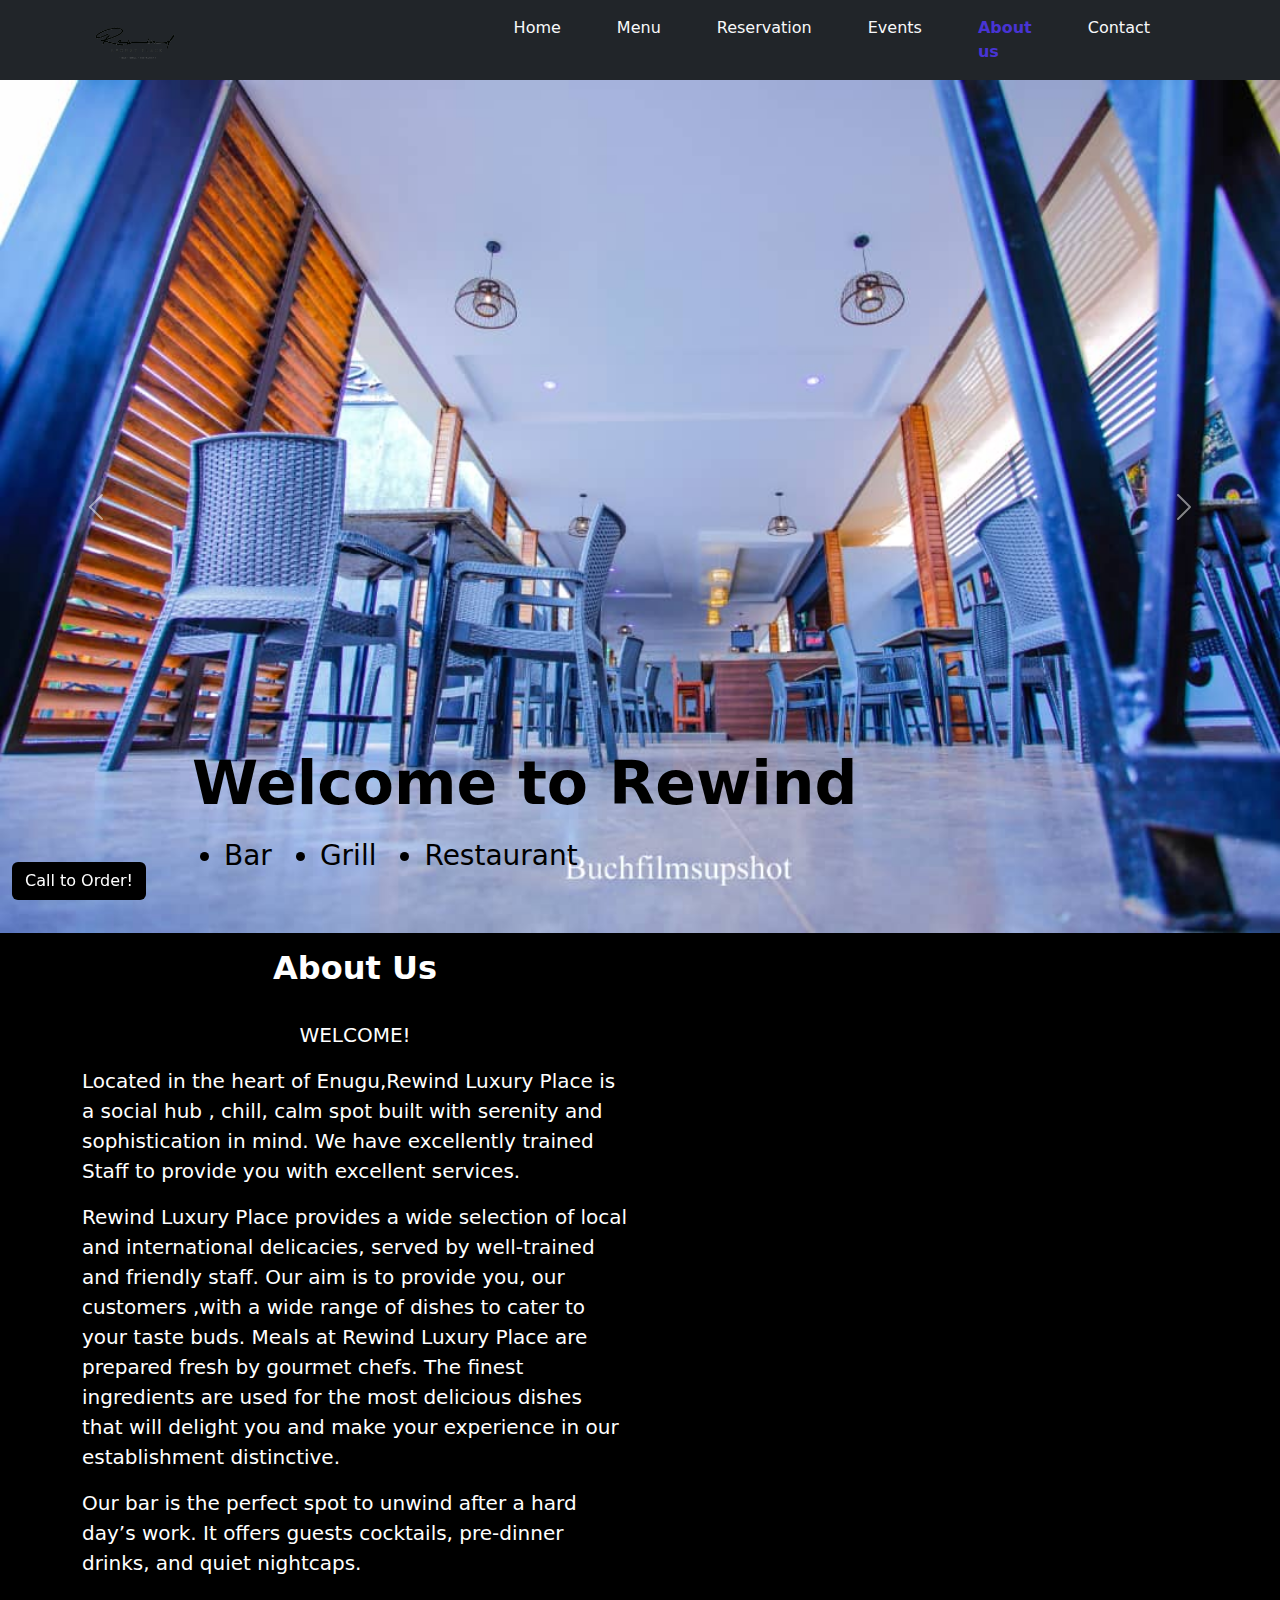
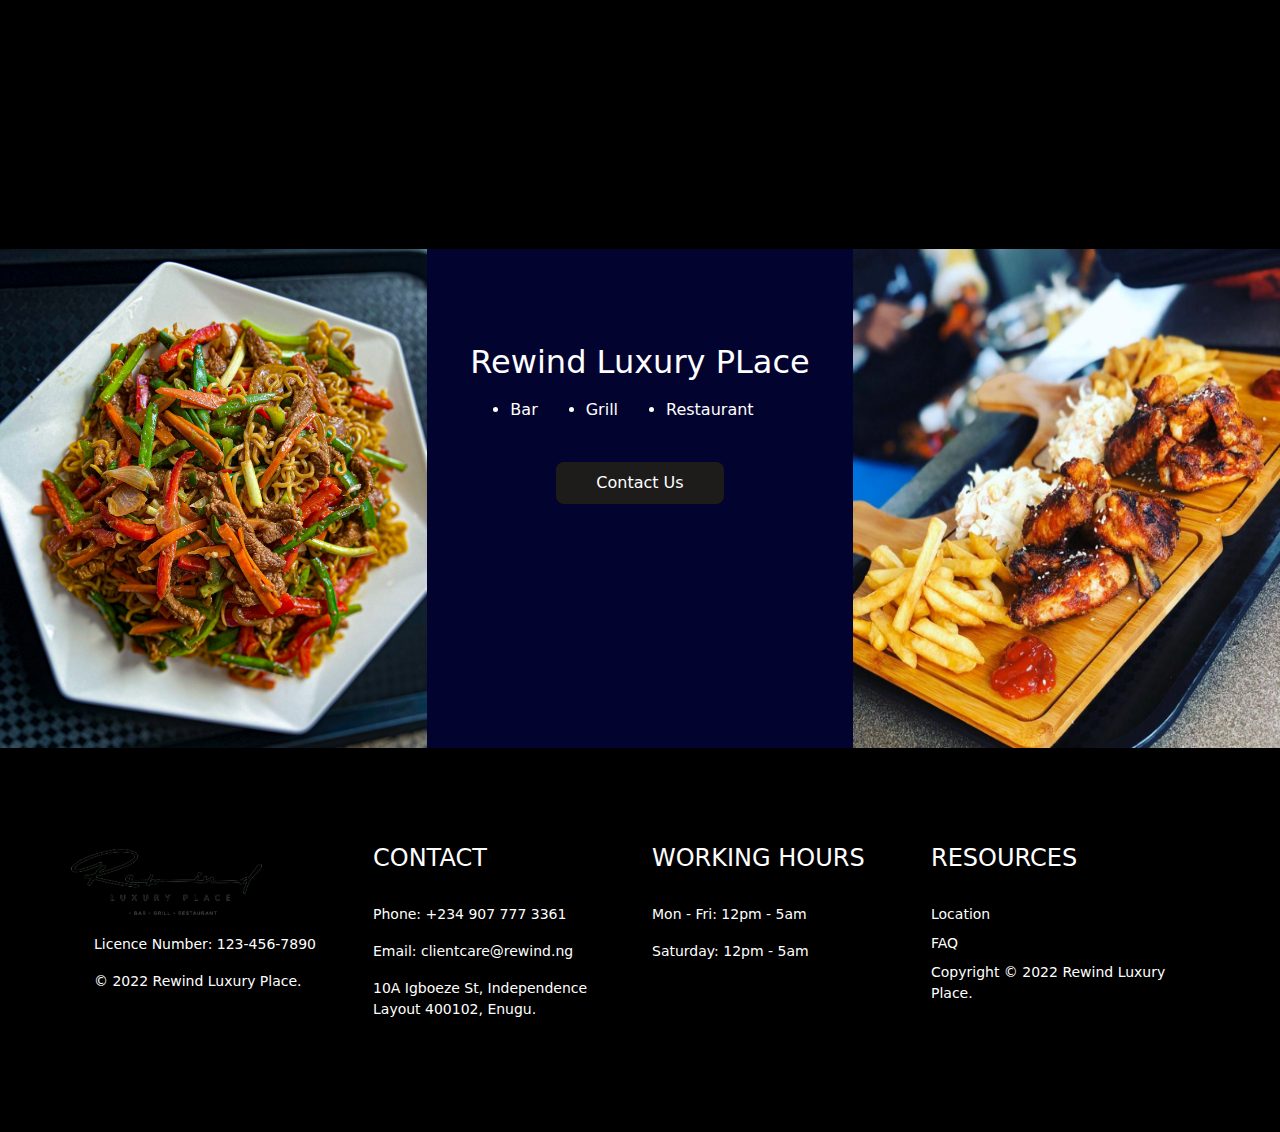
<file: about.html>
<!DOCTYPE html>
<html lang="en">
<head>
    <meta charset="UTF-8">
    <meta http-equiv="X-UA-Compatible" content="IE=edge">
    <meta name="viewport" content="width=device-width, initial-scale=1.0">
    <title>About Us</title>
    <link rel="preconnect" href="https://fonts.googleapis.com">
    <link rel="preconnect" href="https://fonts.gstatic.com" crossorigin>
    <link href="https://fonts.googleapis.com/css2?family=Libre+Baskerville:wght@400;700&display=swap" rel="stylesheet">
    <link rel="stylesheet" href="css/style.css">
    <link rel="stylesheet" href="css/bootstrap.min.css">
    <link rel="stylesheet" href="https://cdn.jsdelivr.net/npm/bootstrap-icons@1.8.1/font/bootstrap-icons.css">
</head>
<body>
    <!-- Navigation section -->
    <nav class="navbar navbar-expand-lg navbar-dark bg-dark"> <!-- id="navigation" -->
        <div class="container">
            <div class="d-flex justify-content-between">
                <div style="width: 50%;">
                    <a class="navbar-brand text-primary" href="index.html"><img src="img/rewind_logo.png" width="50%" height="100%" class="d-inline-block align-text-top" alt="logo"></a>
                </div>
                <button class="navbar-toggler" type="button" data-bs-toggle="collapse"
                    data-bs-target="#navbarSupportedContent" aria-controls="navbarSupportedContent"
                    aria-expanded="false" aria-label="Toggle navigation">
                    <span class="navbar-toggler-icon"></span>
                </button>
            </div>
            
            <div class="collapse navbar-collapse" id="navbarSupportedContent">
                <ul class="navbar-nav ms-auto mb-2 mb-lg-0">
                    <li class="nav-item">
                        <a class="nav-link active link-light pe-5" href="index.html">Home</a>
                    </li>
                    <li class="nav-item">
                        <a href="menu.html" class="nav-link link-light pe-5">Menu</a>
                    </li>
                    <li class="nav-item">
                        <a href="reservation.html" class="nav-link link-light pe-5">Reservation</a>
                    </li>
                    <li class="nav-item">
                        <a href="events.html" class="nav-link link-light pe-5">Events</a>
                    </li>
                    <li class="nav-item">
                        <a href="about.html" class="nav-link active main-color fw-bold pe-5" aria-current="page">About us</a>
                    </li>
                    <li class="nav-item">
                        <a href="contact.html" class="nav-link link-light pe-5">Contact</a>
                    </li>
                </ul>
            </div>
        </div>
    </nav>
      <!-- Section One -->
      <section id="sec-one" class="">
        <div id="carouselExampleFade" class="carousel slide carousel-fade" data-bs-ride="carousel">
            <div class="carousel-inner">
              <div class="carousel-item active">
                <img src="img/rewind-indoor.JPG" class="d-block w-100" alt="...">
                <div class="carousel-caption d-none d-md-block md-5">
                    <h2 class="fs-1 fw-bold text-start text-black" style="font-size: 60px !important;">Welcome to Rewind</h2>
                    <p class="fs-2 fw-bold text-start text-black">
                        <ul class="d-flex">
                            <li class="me-5 fs-3 text-black">Bar</li>
                            <li class="me-5 fs-3 text-black">Grill</li>
                            <li class="me-5 fs-3 text-black">Restaurant</li>
                        </ul>
                    </p>
                </div>
              </div>
              <div class="carousel-item">
                <img src="img/rewind-outdoor.JPG" class="d-block w-100" alt="...">
              </div>
              <div class="carousel-item">
                <img src="img/rewind-indoor.JPG" class="d-block w-100" alt="...">
              </div>
            </div>
            <button class="carousel-control-prev" type="button" data-bs-target="#carouselExampleFade" data-bs-slide="prev">
              <span class="carousel-control-prev-icon" aria-hidden="true"></span>
              <span class="visually-hidden">Previous</span>
            </button>
            <button class="carousel-control-next" type="button" data-bs-target="#carouselExampleFade" data-bs-slide="next">
              <span class="carousel-control-next-icon" aria-hidden="true"></span>
              <span class="visually-hidden">Next</span>
            </button>
          </div>
      </section>
      
      <section id="hero-section">
        <div class="container pt-3">
            <div class="row">
                <div class="col-lg-6 col-md-12 mb-4 text-white justify-content-center align-items-center">
                    <h2 class="text-center pb-4 fw-bold">About Us</h2>
                    <p class="fs-5 glow">WELCOME!</p>
                    <p class="fs-5">Located in the heart of Enugu,Rewind Luxury Place is a social hub , chill, calm spot built with serenity and sophistication in mind. We have excellently trained 
                        Staff to provide you with excellent services.
                    </p>
                    <p class="fs-5">
                        Rewind Luxury Place provides a wide selection of local and international delicacies, served by well-trained and friendly staff. Our aim is to provide you, our customers ,with a wide range of dishes to cater to your taste buds. Meals at Rewind Luxury Place are prepared fresh by gourmet chefs. The finest ingredients are used for the most delicious dishes that will delight you and make your experience in our establishment distinctive.
                    </p>
                    <p class="fs-5">
                        Our bar is the perfect spot to unwind after a hard day’s work. It offers guests cocktails, pre-dinner drinks, and quiet nightcaps.
                    </p>
                </div>
                <div class="container-fluid col-lg-6 col-md-12 d-flex justify-content-center align-items-center">
                    <div class="hero-text">
                        <div class="img2-div parallax">
                            
                        </div>
                        
                    </div>
                </div>
            </div>
        </div>
    </section>
      <!-- Section Two -->
      <section id="sec-two" class="">
        <div class="container-fluid">
            <div class="row">
                  <div class="col-lg-4  col-sm-12 px-0" style="position: relative;">
                      <img class="img-fluid w-100 h-100" src="img/IMG-4142.JPG" alt="">
                  </div>
                  <div class="col-lg-4  col-12 py-4 text-muted" style="background-color: rgb(3, 3, 48);">
                    <h2 class="text-center text-white" style=" padding-top: 70px;">Rewind Luxury PLace</h2>
                    <p class=""> 
                        <ul class="d-flex justify-content-center">
                            <li class="me-5 text-white">Bar</li>
                            <li class="me-5 text-white">Grill</li>
                            <li class="me-5 text-white">Restaurant</li>
                        </ul>
                    </p>
                    <p class="fs-6 text-white"></p>
                      <div class="d-flex pt-4 justify-content-center">
                          <button class="btn px-4 py-2 col-lg-5 text-light rounded-3" style="background: #1e1b1b;"><a class="text-decoration-none text-white" href="contact.html#form-section">Contact Us</a></button>
                      </div>
                  </div>
                  <div class="col-lg-4 col-sm-12 px-0">
                      <img class="img-fluid w-100 h-100" src="img/rewind-food-2.jpeg" alt="">
                  </div>
              </div>
          </div>
      </section>

      <div class="row">
        <div class="fixed-bottom col-sm-12">
          <a href="tel:1+2349077773361" class="btn bg-black text-white glow text-decoration-none">Call to Order!</a>
        </div>
      </div>
     
      <footer>
        <section id="footer-container" class="bg-black">
            <div class="container pt-5 pb-5">
                <div class="row text-white pt-5 pb-5 m-auto text-center text-md-start text-wrap">
                    <div class="col-lg-3 col-md-3">
                        <div class="footer-logo">
                            <img src="img/rewind_logo.png" width="100%" height="100%" class="d-inline-block align-text-top" alt="logo">
                        </div>
                        <p style="font-size: 14px;" class="pt-3">Licence Number: 123-456-7890</p>
                        <p style="font-size: 14px;">&copy  2022 Rewind Luxury Place.</p>
                    </div>
                    <div class="col-lg-3 col-md-3">
                        <h4 class="pb-4">CONTACT</h4>
                        <p style="font-size: 14px;">Phone: +234 907 777 3361 </p>
                        <p style="font-size: 14px;">Email: clientcare@rewind.ng</p>
                        <p style="font-size: 14px;">10A Igboeze St, Independence Layout 400102, Enugu.</p>
                    </div>
                    <div class="col-lg-3 col-md-3">
                        <h4 class="pb-4">WORKING HOURS</h4>
                        <p style="font-size: 14px;">Mon - Fri: 12pm - 5am</p>
                        <p style="font-size: 14px;">Saturday: 12pm - 5am</p>
                    </div>
                    <div class="col-lg-3 col-md-3">
                        <h4 class="pb-4">RESOURCES</h4>
                        <a href="#" class="d-block text-decoration-none text-white pb-2" style="font-size: 14px;">Location</a>
                        <a href="#" class="d-block text-decoration-none text-white pb-2" style="font-size: 14px;">FAQ</a>
                        <a href="#" class="d-block text-decoration-none text-white" style="font-size: 14px;">Copyright &copy  2022 Rewind Luxury Place.</a>
                        <div class="social-links pt-2">
                            <a href="#"><i class="fa-brands fa-facebook-f text-white pe-2"></i></a>
                            <a href="#"><i class="fa-brands fa-twitter text-white pe-2"></i></a>
                            <a href="#"><i class="fa-solid fa-location-dot text-white pe-2"></i></a>
                        </div>
                    </div>
                </div>
            </div>
        </section>
    </footer>
    <script src="js/bootstrap.js"></script>
</body>
</html>
</file>
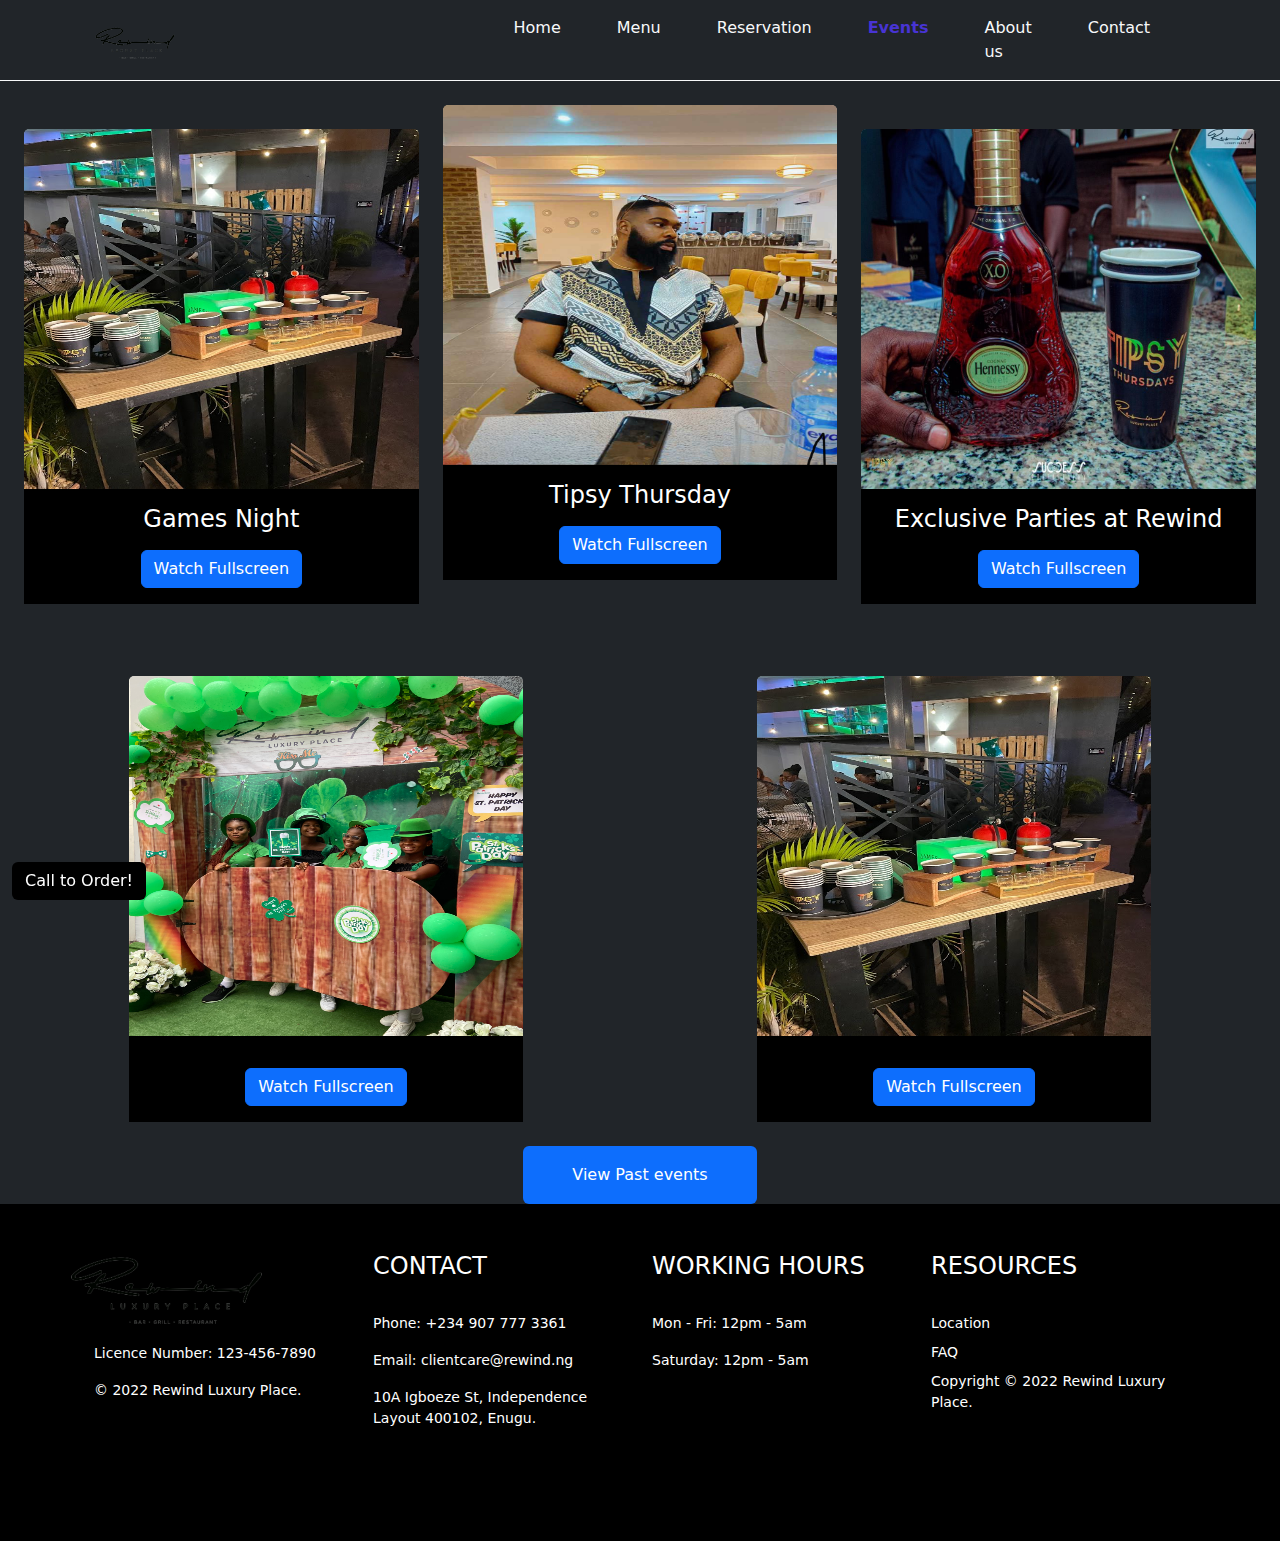
<file: events.html>
<!DOCTYPE html>
<html lang="en">
<head>
    <meta charset="UTF-8">
    <meta http-equiv="X-UA-Compatible" content="IE=edge">
    <meta name="viewport" content="width=device-width, initial-scale=1.0">
    <title>Events</title>
    <link rel="preconnect" href="https://fonts.googleapis.com">
    <link rel="preconnect" href="https://fonts.gstatic.com" crossorigin>
    <link href="https://fonts.googleapis.com/css2?family=Libre+Baskerville:wght@400;700&display=swap" rel="stylesheet">
    <link rel="stylesheet" href="css/events.css">
    <link rel="stylesheet" href="css/style.css">
    <link rel="stylesheet" href="css/bootstrap.min.css">
    <link rel="stylesheet" href="https://cdn.jsdelivr.net/npm/bootstrap-icons@1.8.1/font/bootstrap-icons.css">
</head>
<body>
     <!-- Navigation section -->
     <nav class="navbar navbar-expand-lg navbar-dark bg-dark border-bottom border-light"> <!-- id="navigation" -->
        <div class="container">
            <div class="d-flex justify-content-between">
                <div style="width: 50%;">
                    <a class="navbar-brand text-primary" href="index.html"><img src="img/rewind_logo.png" width="50%" height="100%" class="d-inline-block align-text-top" alt="logo"></a>
                </div>
                <button class="navbar-toggler" type="button" data-bs-toggle="collapse"
                    data-bs-target="#navbarSupportedContent" aria-controls="navbarSupportedContent"
                    aria-expanded="false" aria-label="Toggle navigation">
                    <span class="navbar-toggler-icon"></span>
                </button>
            </div>
            <div class="collapse navbar-collapse" id="navbarSupportedContent">
                <ul class="navbar-nav ms-auto mb-2 mb-lg-0">
                    <li class="nav-item">
                        <a class="nav-link link-light pe-5" href="index.html">Home</a>
                    </li>
                    <li class="nav-item">
                        <a href="menu.html" class="nav-link link-light pe-5">Menu</a>
                    </li>
                    <li class="nav-item">
                        <a href="reservation.html" class="nav-link link-light pe-5">Reservation</a>
                    </li>
                    <li class="nav-item">
                        <a href="events.html" class="nav-link active main-color fw-bold pe-5" aria-current="page">Events</a>
                    </li>
                    <li class="nav-item">
                        <a href="about.html" class="nav-link link-light pe-5">About us</a>
                    </li>
                    <li class="nav-item">
                        <a href="contact.html" class="nav-link link-light pe-5">Contact</a>
                    </li>
                </ul>
            </div>
        </div>
    </nav>

    <section id="events" class="bg-dark">
        <div class="container-fluid row d-flex justify-content-around mx-auto">
            <div class="col-lg-4 my-lg-5 my-4">
                <div class="card border-0 rounded">
                    <img class="card-img-top w-100" src="img/rewind-img-3.png" style="height: 40vh;" alt="Card image">
                    <div class="card-body text-center bg-black text-white">
                      <h4 class="card-title">Games Night</h4>
                      <p class="card-text"></p>
                      <a href="#" class="btn btn-primary">Watch Fullscreen</a>
                    </div>
                  </div>
            </div>
            <div class="col-lg-4  my-4">
                <div class="card border-0 rounded">
                    <img class="card-img-top" src="img/IMG-3967.JPG" style="height: 40vh;" alt="Card image">
                    <div class="card-body text-center bg-black text-white">
                      <h4 class="card-title">Tipsy Thursday</h4>
                      <p class="card-text"></p>
                      <a href="#" class="btn btn-primary">Watch Fullscreen</a>
                    </div>
                  </div>
            </div>
            <div class="col-lg-4 my-lg-5  my-4">
                <div class="card border-0 rounded">
                        <img class="card-img-top" src="img/a2ebe078-2717-40be-9589-71a9abd76160.jpeg" style="height: 40vh;"  alt="Card image">
                    <div class="card-body text-center bg-black text-white">
                      <h4 class="card-title">Exclusive Parties at Rewind</h4>
                      <p class="card-text"></p>
                      <a href="#" class="btn btn-primary">Watch Fullscreen</a>
                    </div>
                  </div>
            </div>
            <div class="col-lg-4  my-4">
                <div class="card border-0 rounded">
                    <img class="card-img-top" src="img/IMG-9277.jpg" style="height: 40vh;" alt="Card image">
                    <div class="card-body text-center bg-black text-white">
                      <h4 class="card-title"></h4>
                      <p class="card-text"></p>
                      <a href="#" class="btn btn-primary">Watch Fullscreen</a>
                    </div>
                  </div>
            </div>
            <div class="col-lg-4  my-4">
                <div class="card border-0 rounded">
                    <img class="card-img-top" src="img/rewind-img-3.png" style="height: 40vh;" alt="Card image">
                    <div class="card-body text-center bg-black text-white">
                      <h4 class="card-title"></h4>
                      <p class="card-text"></p>
                      <a href="#" class="btn btn-primary">Watch Fullscreen</a>
                    </div>
                  </div>
            </div>
        </div>
        <button class="d-flex mx-auto text-center btn bg-primary text-white rounded px-lg-5 px-2 py-2 py-lg-3">View Past events</button>
    </section>

    <!-- <div class="container-md">
        <div data-aos="zoom-in" data-aos-delay="100" data-aos-easing="ease-in" data-aos-duration="1000">
            <h2 class="fs-1 fw-bolder text-center pb-5 pt-4 glow" id="">WE OFFER THE FULL HOSPITALITY EXPERIENCE</h2>
        </div>
        <div class="row row-cols-1 row-cols-md-2 g-4">
            <div class="col">
                <div data-aos="flip-left" data-aos-delay="100" data-aos-easing="ease-in" data-aos-duration="1000">
                    <div class="card border border-0">
                        <img src="img/rewind-img-3.png" class="card-img-top rounded-0"  style="height: 58vh;" alt="...">
                        <div class="card-body bg-dark">
                            <div data-aos="zoom-in" data-aos-delay="100" data-aos-easing="ease-in" data-aos-duration="1000">
                                <h5 class="card-title fw-bold fs-2 text-white">The Rewind Restro</h5>
                                <p class="card-text text-white pb-2">
                                    Craving some delicious continental food? Maybe you’re in the mood for a juicy steak? No matter what kind of meal you have in mind, The Rewind Restaurant got you covered by providing a wide selection of both local and continental delicacies. 
                                    Our gourmet chef is top notch and would leave your palates craving for more. With impeccable services, the restaurant also host personal exclusive events like birthdays, engagement parties etc…So what are you waiting for? Come and give it a go!
                                </p>
                                <a href="" class="btn btn-lg main-colorbg text-white">Read more</a>
                            </div>
                        </div>
                      </div>
                </div>
            </div>
            <div class="col">
                <div data-aos="flip-right" data-aos-delay="100" data-aos-easing="ease-in" data-aos-duration="1000">
                    <div class="card border border-0">
                        <img src="img/IMG-3967.JPG" class="card-img-top rounded-0" style="height: 58vh;" alt="...">
                        <div class="card-body bg-dark">
                            <div data-aos="zoom-in" data-aos-delay="100" data-aos-easing="ease-in" data-aos-duration="1000">
                                <h5 class="card-title fw-bold fs-2 text-white">The Yard/Outdoor Bar</h5>
                                <p class="card-text text-white pb-2">
                                    <details class="text-white">
                                        <summary>Nothing soothes the soul and blesses a hangout like chatting with friends while chilling in the open air having a glass of beer, wine, juice or water.</summary>
                                        <p> The outdoor bar has it all for all customers, from the exclusive yard section to the cocktail spot, Rewind outdoor bar provides wide variety of beverage options. Hungry but not hungry?
                                            Not to worry, our grill section provides the best grill and bites (sharwarma wraps, chicken and turkey wings, tilapia fish, bbq fish, etc…). With one of the most sort after DJs and apt music policies to calm the nerves and get you jumping on special days, there is no outdoor to Unwind like Rewind.
                                        </p>
                                    </details>
                                </p>
                                <a href="" class="btn btn-lg main-colorbg text-white">Read more</a>
                            </div>
                        </div>
                      </div>
                </div>
            </div>
            <div class="col">
                <div data-aos="flip-left" data-aos-delay="100" data-aos-easing="ease-in" data-aos-duration="1000">
                    <div class="card border border-0">
                        <img src="img/IMG-9277.jpg" class="card-img-top rounded-0" style="height: 58vh;" alt="...">
                        <div class="card-body bg-dark">
                            <div data-aos="zoom-in" data-aos-delay="200" data-aos-easing="ease-in" data-aos-duration="1000">
                                <h5 class="card-title fw-bold fs-2 text-white">The Rewind Sports Bar</h5>
                                <p class="card-text text-white pb-2">Are you a snooker professional or enthusiast? Get in here.
                                    This section was carefully designed for game and sports lovers by presenting the ambience to play, chill and watch your favorite games simultaneously.</p>
                                <a href="" class="btn btn-lg main-colorbg text-white">Read more</a>
                            </div>
                        </div>
                      </div>
                </div>
            </div>
            <div class="col">
                <div data-aos="flip-right" data-aos-delay="100" data-aos-easing="ease-in" data-aos-duration="1000">
                    <div class="card border border-0">
                        <img src="img/rewind-landscape.jpg" class="card-img-top rounded-0" style="height: 58vh;" alt="...">
                        <div class="card-body bg-dark">
                            <div data-aos="zoom-in" data-aos-delay="200" data-aos-easing="ease-in" data-aos-duration="1000">
                                <h5 class="card-title fw-bold fs-2 text-white">The Vault</h5>
                                <p class="card-text text-white pb-2">The exquisitely designed space encompasses everything our guests have come to expect in a nightlife destination the nocturnals know as the Vault Raiders.
                                    The Vault’s chic and stunning appearance with its sleek lines, rich textures and modern elements creates a harmonious aesthetic. A dazzling palette of colors complements the Vault’s elaborate details generating a well-appointed and contemporary vibe. The services, decor and design combine to create a sort after venue to lounge and party. The entrance into the Vault welcomes the Vault Raiders by immersing them into different spectrum of colors by presenting a spectacular viewpoint. Our excellent Dj blends all types of music genre to accommodate Raiders music need.
                                    Essentially making the Vault the best exclusive lounge and party section in the South East.</p>
                                <a href="" class="btn btn-lg main-colorbg text-white">Read more</a>
                            </div>
                        </div>
                      </div>
                </div>
            </div>
          </div>
    </div> -->

    <div class="row">
        <div class="fixed-bottom col-sm-12">
          <a href="tel:+2349077773361" class="btn bg-black text-white glow text-decoration-none">Call to Order!</a>
        </div>
    </div>
    
    <footer>
        <section id="footer-container" class="bg-black">
            <div class="container pb-5">
                <div class="row text-white pt-5 pb-5 m-auto text-center text-md-start text-wrap">
                    <div class="col-lg-3 col-md-3">
                        <div class="footer-logo">
                            <img src="img/rewind_logo.png" width="100%" height="100%" class="d-inline-block align-text-top" alt="logo">
                        </div>
                        <p style="font-size: 14px;" class="pt-3">Licence Number: 123-456-7890</p>
                        <p style="font-size: 14px;">&copy  2022 Rewind Luxury Place.</p>
                    </div>
                    <div class="col-lg-3 col-md-3">
                        <h4 class="pb-4">CONTACT</h4>
                        <p style="font-size: 14px;">Phone: +234 907 777 3361 </p>
                        <p style="font-size: 14px;">Email: clientcare@rewind.ng</p>
                        <p style="font-size: 14px;">10A Igboeze St, Independence Layout 400102, Enugu.</p>
                    </div>
                    <div class="col-lg-3 col-md-3">
                        <h4 class="pb-4">WORKING HOURS</h4>
                        <p style="font-size: 14px;">Mon - Fri: 12pm - 5am</p>
                        <p style="font-size: 14px;">Saturday: 12pm - 5am</p>
                    </div>
                    <div class="col-lg-3 col-md-3">
                        <h4 class="pb-4">RESOURCES</h4>
                        <a href="#" class="d-block text-decoration-none text-white pb-2" style="font-size: 14px;">Location</a>
                        <a href="#" class="d-block text-decoration-none text-white pb-2" style="font-size: 14px;">FAQ</a>
                        <a href="#" class="d-block text-decoration-none text-white" style="font-size: 14px;">Copyright &copy  2022 Rewind Luxury Place.</a>
                        <div class="social-links pt-2">
                            <a href="#"><i class="fa-brands fa-facebook-f text-white pe-2"></i></a>
                            <a href="#"><i class="fa-brands fa-twitter text-white pe-2"></i></a>
                            <a href="#"><i class="fa-solid fa-location-dot text-white pe-2"></i></a>
                        </div>
                    </div>
                </div>
            </div>
        </section>
    </footer>

    <script src="js/bootstrap.js"></script>
</body>
</html>
</file>
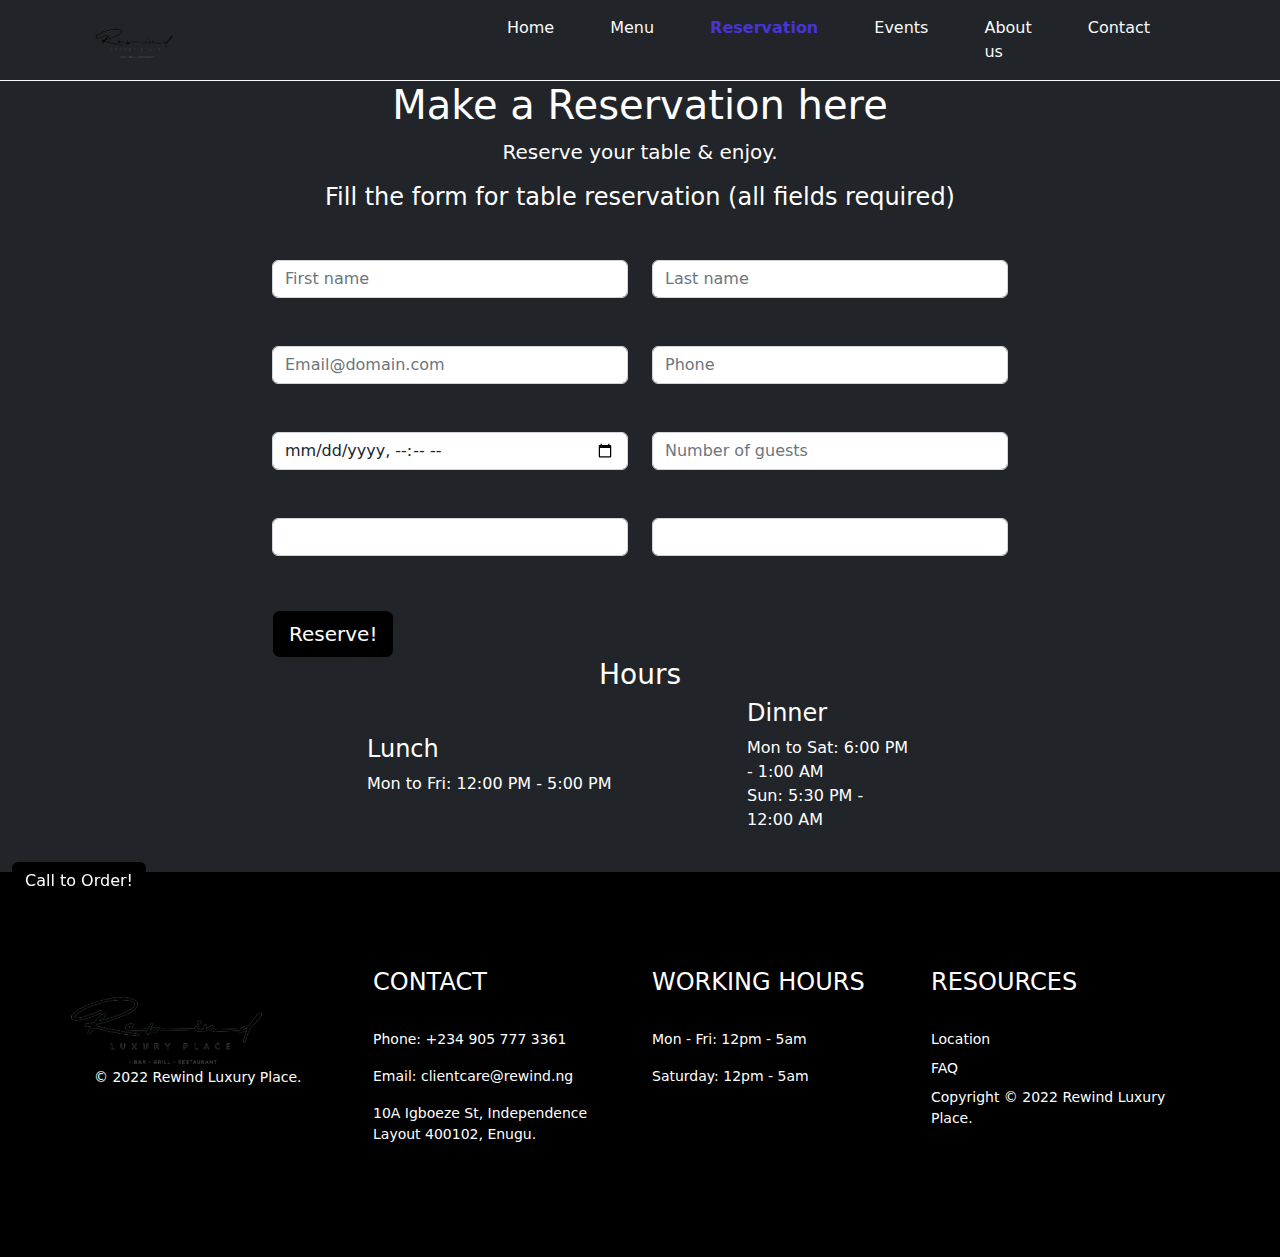
<file: reservation.html>
<!DOCTYPE html>
<html lang="en">
<head>
    <meta charset="UTF-8">
    <meta http-equiv="X-UA-Compatible" content="IE=edge">
    <meta name="viewport" content="width=device-width, initial-scale=1.0">
    <title>Reservation</title>
    <link rel="preconnect" href="https://fonts.googleapis.com">
    <link rel="preconnect" href="https://fonts.gstatic.com" crossorigin>
    <link href="https://fonts.googleapis.com/css2?family=Libre+Baskerville:wght@400;700&display=swap" rel="stylesheet">
    <link rel="stylesheet" href="css/reservation.css">
    <link rel="stylesheet" href="css/style.css">
    <link rel="stylesheet" href="css/bootstrap.min.css">
    <link rel="stylesheet" href="https://cdn.jsdelivr.net/npm/bootstrap-icons@1.8.1/font/bootstrap-icons.css">
</head>
<body>
      <!-- Navigation section -->
      <nav class="navbar navbar-expand-lg navbar-dark bg-dark border-bottom border-light"> <!-- id="navigation" -->
        <div class="container">
            <div class="d-flex justify-content-between">
                <div style="width: 50%;">
                    <a class="navbar-brand text-primary" href="index.html"><img src="img/rewind_logo.png" width="50%" height="100%" class="d-inline-block align-text-top" alt="logo"></a>
                </div>
                <button class="navbar-toggler" type="button" data-bs-toggle="collapse"
                    data-bs-target="#navbarSupportedContent" aria-controls="navbarSupportedContent"
                    aria-expanded="false" aria-label="Toggle navigation">
                    <span class="navbar-toggler-icon"></span>
                </button>
            </div>
            <div class="collapse navbar-collapse" id="navbarSupportedContent">
                <ul class="navbar-nav ms-auto mb-2 mb-lg-0">
                    <li class="nav-item">
                        <a class="nav-link link-light pe-5" href="index.html">Home</a>
                    </li>
                    <li class="nav-item">
                        <a href="menu.html" class="nav-link link-light pe-5">Menu</a>
                    </li>
                    <li class="nav-item">
                        <a href="reservation.html" class="nav-link active main-color fw-bold pe-5" aria-current="page">Reservation</a>
                    </li>
                    <li class="nav-item">
                        <a href="events.html" class="nav-link link-light pe-5">Events</a>
                    </li>
                    <li class="nav-item">
                        <a href="about.html" class="nav-link link-light pe-5">About us</a>
                    </li>
                    <li class="nav-item">
                        <a href="contact.html" class="nav-link link-light pe-5">Contact</a>
                    </li>
                </ul>
            </div>
        </div>
    </nav>

    <section>
        <div id="reservation" class="light-wrapper bg-dark">
            <section class="ss-style-top"></section>
            <div class="container inner">
                <h2 class="section-title text-center fs-1 text-white">Make a Reservation here</h2>
                <p class="lead main text-center text-white">Reserve your table &amp; enjoy.</p>
                <div class="row d-flex justify-content-center">
                    <div class="col-md-8">
                        <form class="form form-table" method="post" name="">
                            <div class="form-group">
                                <h4 class="text-white text-center">Fill the form for table reservation (all fields required)</h4>
                            </div>
    
                            <div class="row">
                              <div class="col-lg-6 col-md-6 form-group">
                                <label class="sr-only" for="first_name1">First Name</label>
                                <input class="form-control hint" type="text" id="first_name1" name="first_name" placeholder="First name" required="">
                              </div>
                              <div class="col-lg-6 col-md-6 form-group">
                                <label class="sr-only" for="last_name1">Last Name</label>
                                <input class="form-control hint" type="text" id="last_name1" name="last_name" placeholder="Last name" required="">
                              </div>
                            </div>
                            <div class="row">
                              <div class="col-lg-6 col-md-6 form-group">
                                <label class="sr-only" for="email1">Email</label>
                                <input class="form-control hint" type="email" id="email1" name="email" placeholder="Email@domain.com" required="">
                              </div>
                              <div class="col-lg-6 col-md-6 form-group">
                                <label class="sr-only" for="phone1">Phone</label>
                                <input class="form-control hint" type="text" id="phone1" name="phone" placeholder="Phone" required="">
                              </div>
                            </div>
                            <div class="row">
                              <div class="col-lg-6 col-md-6 form-group">
                                <label class="sr-only" for="reserv_date1">Reservation Date</label>
                                <input class="form-control datepicker hasDatepicker hint" type="datetime-local" id="reserv_date1" name="reserv_date" required="">
                              </div>
                              <div class="col-lg-6 col-md-6 form-group">
                                <label class="sr-only" for="numb_guests1">Number of Guests</label>
                                <input class="form-control hint" type="text" id="numb_guests1" name="numb_guests" placeholder="Number of guests" required="">
                              </div>
                            </div>
                            <div class="row">
                              <div class="col-lg-6 col-md-6 form-group">
                                <label class="sr-only" for="alt_reserv_date1">Time from:</label>
                                <input class="form-control datepicker hasDatepicker hint" type="text" id="alt_reserv_date1" name="alt_reserv_date" placeholder="" required="">
                              </div>
                              <div class="col-lg-6 col-md-6 form-group">
                                <label class="sr-only" for="time1">Time to:</label>
                                <input class="form-control timepicker ui-timepicker-input hint" type="text" id="time1" name="time" placeholder="" required="" autocomplete="off">
                              </div>
                            </div>
                            <div class="row">
                              <div class="col-lg-12 col-md-12">
                                <p></p>
                              </div>
                            </div>
                            <div class="row">
                              <div class="col-lg-12 col-md-12">
                                <a type="submit" href="tel:+2349057773361" class="btn btn-dark bg-black btn-lg">Reserve!</a>
                              </div>
                            </div>
                          </form>
                    </div><!-- col-md-6 -->
                    <div class="col-md-6 col-md-offset-1 mb-4 text-white">
                        <div class="row justify-content-center">
                            <h3 class="text-center col-lg-12 col-md-6"><i class="fa fa-clock-o fa-fw"></i>Hours</h3>
                        </div>
                        <div class="row justify-content-center align-items-center">
                            <div class="col-lg-8 col-md-12">
                                <h4>Lunch</h4>
                                <p>Mon to Fri: 12:00 PM - 5:00 PM</p>
                            </div>
                            <div class="col-lg-4 col-md-12">
                                <h4>Dinner</h4>
                                <p>Mon to Sat: 6:00 PM -  1:00 AM<br>Sun: 5:30 PM - 12:00 AM</p>
                            </div>
                        </div>
                       
                        
    
                        <!-- <h3><i class="fa fa-map-marker fa-fw"></i>Directions</h3>
                        <p>Av das Américas, 4.666, Shopping Barra, Barra da Tijuca, Rio de Janeiro, RJ, Brazil</p>
    
                        <h3><i class="fa fa-mobile fa-fw"></i>Contacts</h3>
                        <p>Email: <a href="mailto:yourname@rewindng.com">rewind.ng@customerservice.com</a></p>
                        <p>Phone: +234 3456 678</p> -->
    
                    </div><!-- col-md-6 -->
                </div>
                <!-- /.services --> 
            </div>
            <!-- /.container -->
            <section class="ss-style-bottom"></section>
        </div><!-- #reservation -->
    
    </section>

    <section>
        <!-- <fieldset name="reserve">
            <legend>Courts Reservation</legend>
            <label for="facility">Facility:</label>
            <select id="facility" name="facility" required>
              <option value="default" disabled selected>-Please select a facility-</option>
              <option value="badminton">Badminton</option>
              <option value="squash">Squash</option>
              <option value="racquetball">Racquetball</option>
            </select><br>
            
            <label for="start_dt">Start time:</label>
            <input id="start_dt" type="datetime-local" name="starttime" placeholder="mm/dd/yyyy hh:mm AM" required><br>
            
            <label for="end_dt">End time:</label>
            <input id="end_dt" type="datetime-local" name="endtime" placeholder="mm/dd/yyyy hh:mm AM" required><br>
            
            <input id="terms" type="checkbox" value="agreeterms" required>
            <label for="terms">I agree to the club’s reservation policy.</label>
          </fieldset>
          
          <input type="submit" value="Reserve">
        </form>
        <div id="content">
            <h2>Reservations at Pacific Trails</h2>
            <h3>Contact Us</h3>
                <form class="" method="post" action=" http://webdevbasics.net/scripts/pacific.php"  onsubmit="return validateForm();">
              <label for="myFName">First Name: </label>
              <input type="text" name="myFName" id="myFName">
              <label for="myLName">Last Name: </label>
              <input type="text" name="myLName" id="myLName">
              <label for="myEmail">E-mail: </label>
              <input type="text" name="myEmail" id="myEmail">
              <label for="myPhone">Phone: </label>
              <input type="text" name="myPhone" id="myPhone">
              <label for="myComments">Comments: </label>
              <textarea id="myComments" name="myComments" rows="2" cols="20"></textarea>
              <input type="submit" value="Submit" id="mySubmit">
            </form> -->     
    </section>

    <div class="row">
      <div class="fixed-bottom col-sm-12">
        <a href="tel:+2349077773361" class="btn bg-black text-white glow text-decoration-none">Call to Order!</a>
      </div>
    </div>
    
    <footer>
        <section id="footer-container" class="bg-black">
            <div class="container pt-5 pb-5" data-aos="zoom-in" data-aos-delay="100" data-aos-easing="ease-in" data-aos-duration="1000">
                <div class="row text-white pt-5 pb-5 m-auto text-center text-md-start text-wrap">
                    <div class="col-lg-3 col-md-3">
                        <div class="footer-logo">
                            <img src="img/rewind_logo.png"  width="100%" height="100%" class="d-inline-block align-text-top pt-4" alt="logo">
                        </div>
                        <p style="font-size: 14px;">&copy  2022 Rewind Luxury Place.</p>
                    </div>
                    <div class="col-lg-3 col-md-3">
                        <h4 class="pb-4">CONTACT</h4>
                        <p style="font-size: 14px;">Phone: +234 905 777 3361 </p>
                        <p style="font-size: 14px;">Email: clientcare@rewind.ng</p>
                        <p style="font-size: 14px;">10A Igboeze St, Independence Layout 400102, Enugu.</p>
                    </div>
                    <div class="col-lg-3 col-md-3">
                        <h4 class="pb-4">WORKING HOURS</h4>
                        <p style="font-size: 14px;">Mon - Fri: 12pm - 5am</p>
                        <p style="font-size: 14px;">Saturday: 12pm - 5am</p>
                    </div>
                    <div class="col-lg-3 col-md-3">
                        <h4 class="pb-4">RESOURCES</h4>
                        <a href="#" class="d-block text-decoration-none text-white pb-2" style="font-size: 14px;">Location</a>
                        <a href="#" class="d-block text-decoration-none text-white pb-2" style="font-size: 14px;">FAQ</a>
                        <a href="#" class="d-block text-decoration-none text-white" style="font-size: 14px;">Copyright &copy  2022 Rewind Luxury Place.</a>
                        <div class="social-links pt-2">
                            <a href="#"><i class="fa-brands fa-facebook-f text-white pe-2"></i></a>
                            <a href="#"><i class="fa-brands fa-instagram text-white pe-2"></i></a>
                            <a href="contact.html#location"><i class="fa-solid fa-location-dot text-white pe-2"></i></a>
                        </div>
                    </div>
                </div>
            </div>
        </section>
    </footer>
    <script src="js/app.js" type="text/javascript"></script>
    <script src="js/bootstrap.js"></script>
</body>
</html>
</file>
<file: css/style.css>
*{
    margin: 0;
    padding: 0;
    box-sizing: border-box;
}
body{
    font-family: 'Poppins', sans-serif;
    background-color: black !important;
    background: -o-linear-gradient(315deg, #2D3436 0%, #000000 74%);
    overflow-y: none;
}

/* Hero Section*/

/* Hero Section*/


.main-color{
    color: #4834D4 !important;
}
.main-colorg{
    background-color:#4834D4 !important;
}
.link-light:hover{
    color: #4834D4 !important;
    font-weight: bold !important;
}

.parallax {
    background: url(../img/rewind-landscape.jpg) no-repeat center;
    background-size: cover; 
    background-attachment: fixed; 
    width: 600px; 
    height: 100vh;
}

@media (max-width: 375px) {
    .parallax {
        width: 300px; 
    }
}

@media (max-width: 603px) {
    .parallax {
        width: 400px; 
    }
}

.glow {
    font-size: 80px;
    color: #fff;
    text-align: center;
    -webkit-animation: glow 1s ease-in-out infinite alternate;
    -moz-animation: glow 1s ease-in-out infinite alternate;
    animation: glow 1s ease-in-out infinite alternate;
  }
  
  @-webkit-keyframes glow {
    from {
      text-shadow: 0 0 10px #fff, 0 0 20px #fff, 0 0 30px #e60073, 0 0 40px #e60073, 0 0 50px #e60073, 0 0 60px #e60073, 0 0 70px #e60073;
    }
    to {
      text-shadow: 0 0 20px #fff, 0 0 30px #ff4da6, 0 0 40px #ff4da6, 0 0 50px #ff4da6, 0 0 60px #ff4da6, 0 0 70px #ff4da6, 0 0 80px #ff4da6;
    }
  }

  .footer-logo {
    position: relative;
    bottom: 0%;
    left:-55px;
    
  }
  @media (max-width: 1023px) {
    .footer-logo {
        margin-left: 30%;
    }
  }
  /* @media (min-width: 1024px) {
    #navigation {
        position: fixed;
        width: 100%;
      }
  } */
</file>
<file: css/events.css>
@import url("https://fonts.googleapis.com/css2?family=Montserrat:wght@400;700&display=swap");

* {
  margin: 0;
  padding: 0;
  box-sizing: border-box;
}

html {
  scroll-behavior: smooth;
}

body {
  font-family: "Montserrat", sans-serif;
  /* background-color: #ddd6fe; */
  /* height: 100vh; */
}

.footer-logo {
  position: relative;
  bottom: 0%;
  left:-55px;
}

@media (max-width: 1023px) {
  .footer-logo {
      margin-left: 30%;
  }
}

/* .main-color{
    color: #FF5829 !important;
}
.main-colorbg{
    background-color: #FF5829 !important;
}
.link-light:hover{
    color: #FF5829 !important;
    font-weight: bold !important;
}

#past-events {
    height: 30px !important;
} */
</file>
<file: css/reservation.css>
body {
    margin: 0 auto;
  }
  
/* 
.main-color{
    color: #FF5829 !important;
}
.main-colorbg{
    background-color: #FF5829 !important;
}
.link-light:hover{
    color: #FF5829 !important;
    font-weight: bold !important;
}


#content { padding-left: 20px;
    padding-right: 20px; 
    padding-top: 1px;
    background-color: #FFFFFF;
    margin-left: 160px; }
#content img { float: left;
        padding-right: 20px }
#content ul {list-style-position: inside; }

dt { color: #000033; 
}
.resort { color: #5C7FA3; 
   font-weight: bold;
}	   
.clear { clear: both;
  padding-top: 10px;}
table { width: 600px;
margin: auto;
border: 1px solid #3399cc;
border-spacing: 0; }
th, td { padding: 5px;
  border: 1px solid #3399cc; }
td { text-align: center; }
.text {text-align: left; }
tr:nth-of-type(even) { background-color: #F5FAFC; }
label { float: left;
display: block;
text-align: right;
width: 120px;
padding-right: 10px; }
input, textarea { display: block;
        margin-bottom: 20px; }
#mySubmit { margin-left: 130px; }

section
{
  background: #EFF5FB;
  text-align:center;
  padding: 10px;
  border: dashed 2px maroon;
  font-family: 'Roboto', sans-serif;
  margin: 0px auto;
  float: left;
  width: 100%;
}

table{
  margin: 0px auto;
}

canvas{
  border: 1px solid black;
}

fieldset {
  margin: 25px auto;
  width: 90%;
}

input, select {
  margin: 10px 3px 10px 10px;
}

input[type="submit"] {
  padding: 10px 20px;
  border: 1px solid lightgrey;
  background-color: white;
  cursor: pointer;
  margin-bottom: 20px;
} */

.form-group {
  margin-bottom:24px;
}
.form-control[disabled],.form-control[readonly],fieldset[disabled] .form-control {
  cursor:not-allowed;
  background-color: transparent;
}
.form-control {
  height:38px;
  font-size:14px;
  vertical-align:middle;
  background-color:transparent;
  -webkit-border-radius:2px;
  -webkit-border-radius:2px;
  -moz-border-radius:2px;
  border-radius:2px;
  -webkit-box-shadow:none !important;
  -moz-box-shadow:none !important;
  box-shadow:none !important;
  -webkit-transition:none !important;
  -moz-transition:none !important;
  -o-transition:none !important;
  transition:none !important;
}

.form p {
  margin: 10px 0 30px 0;
}


.footer-logo {
  position: relative;
  bottom: 0%;
  left:-55px;
}

@media (max-width: 1023px) {
  .footer-logo {
      margin-left: 30%;
  }
}
</file>
